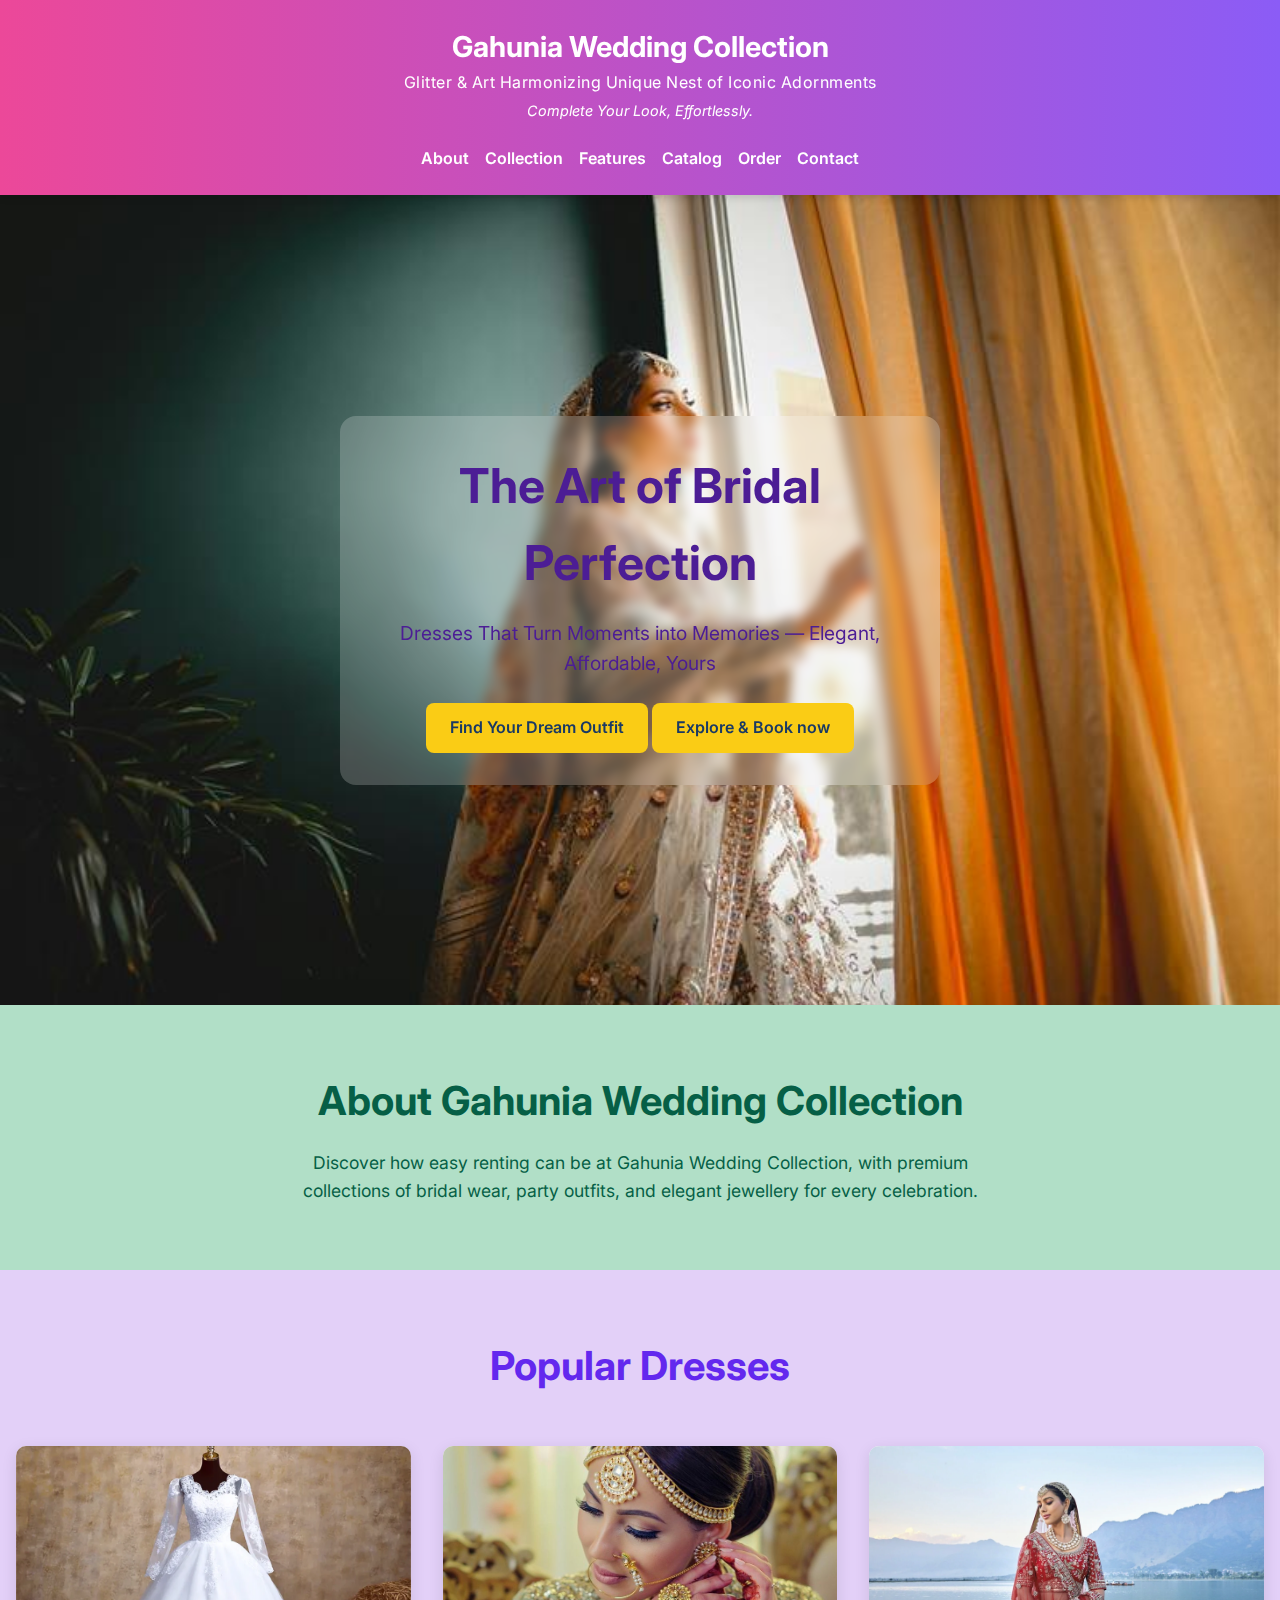
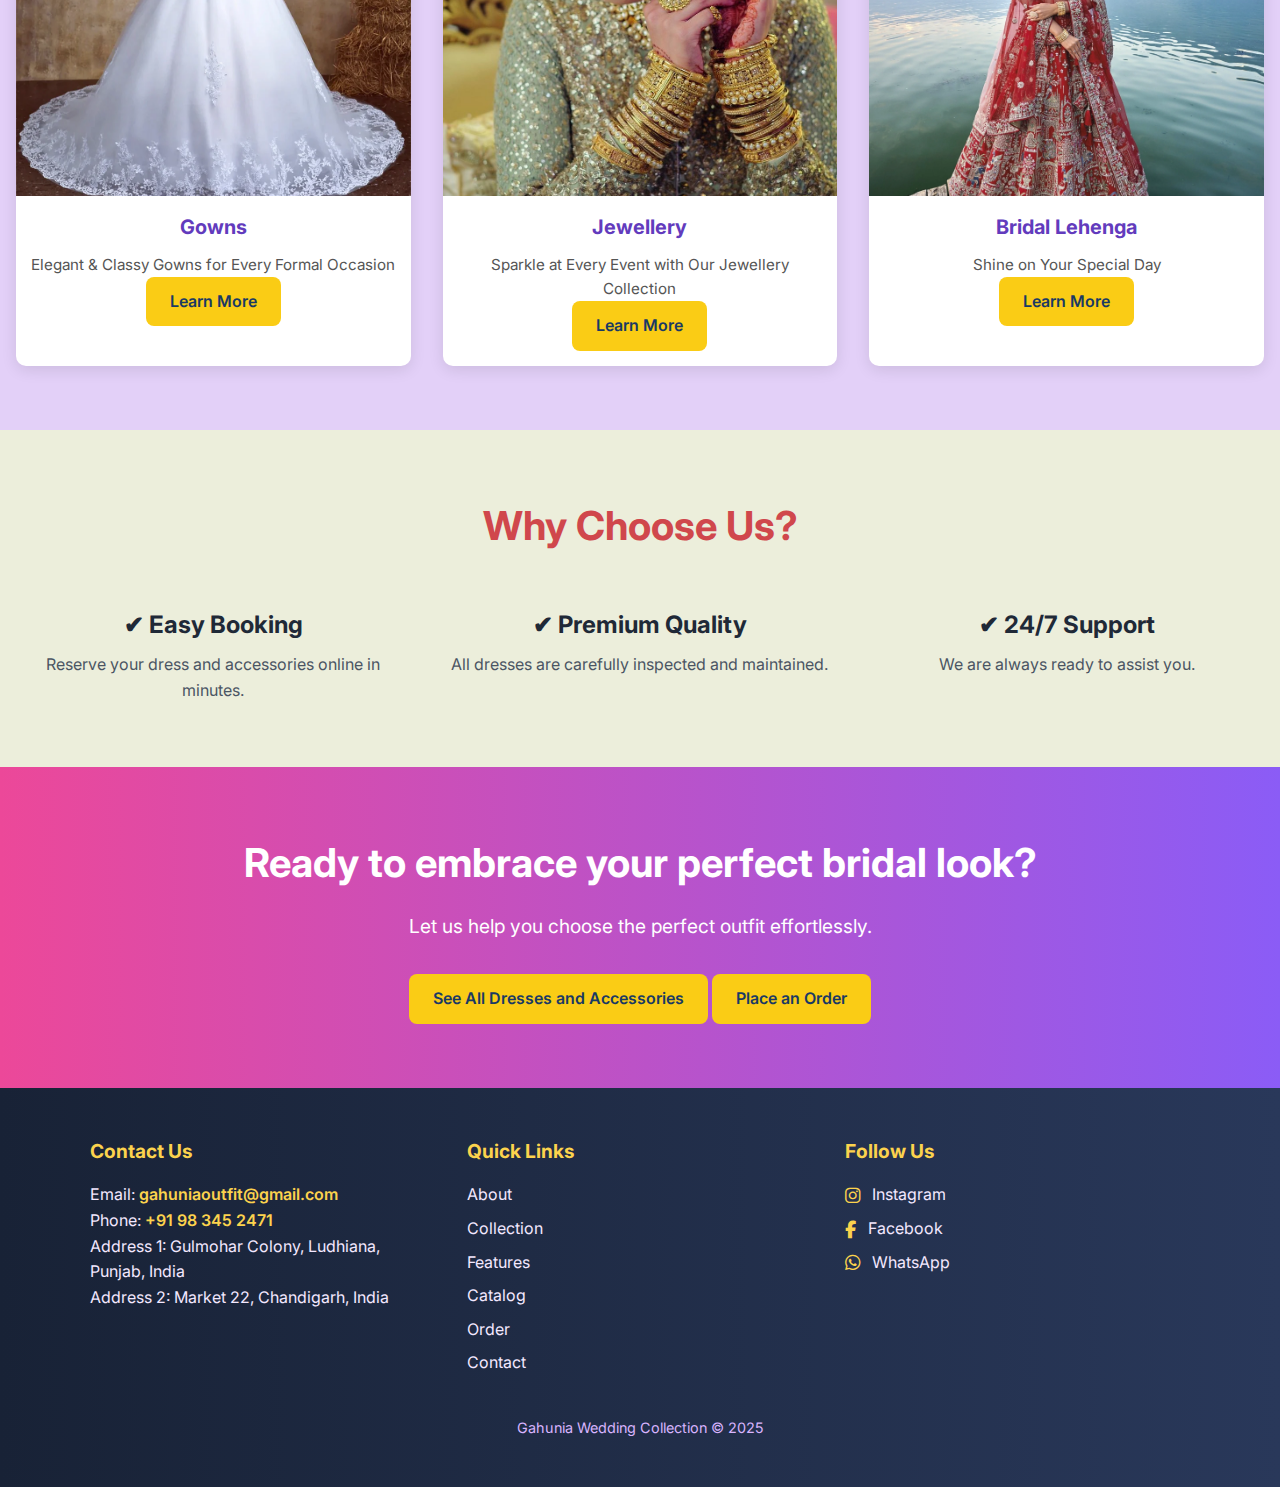
<file: index.html>
<!DOCTYPE html>
<html lang="en">
<head>
  <!--
  Author: Aarti Saini
  Date: 2025-11-23
  -->
  <meta charset="UTF-8">
  <meta name="viewport" content="width=device-width, initial-scale=1.0">
  <meta name="description" content="Premium bridal lehengas, gowns, and jewellery rentals. Elegant, affordable, effortless.">
  <title>Gahunia – Premium Lehengas, Gowns & Jewellery Rentals</title>
  <link rel="stylesheet" href="style.css">
  <link rel="stylesheet" href="https://cdnjs.cloudflare.com/ajax/libs/font-awesome/6.5.0/css/all.min.css">
  <link href="https://fonts.googleapis.com/css2?family=Inter:wght@400;600&family=Playfair+Display:wght@700&display=swap" rel="stylesheet">
</head>
<body>
 
<header>
  <div class="container header-container">
    <div class="logo-block">
      <h1 class="logo">Gahunia Wedding Collection</h1>
      <p class="full-form">Glitter & Art Harmonizing Unique Nest of Iconic Adornments</p>
      <p class="tagline">Complete Your Look, Effortlessly.</p>
    </div>

    <nav class="nav">
      <a href="#about">About</a>
      <a href="#collection">Collection</a>
      <a href="#features">Features</a>
      <a href="catalog.html">Catalog</a>   
      <a href="order.html">Order</a>
      <a href="#contact">Contact</a>
    </nav>
  </div>
</header>

<main>
  <section class="hero">
    <div class="overlay">
      <h2>The Art of Bridal Perfection</h2>
      <p>Dresses That Turn Moments into Memories — Elegant, Affordable, Yours</p>
      <a href="#collection" class="btn-cta">Find Your Dream Outfit</a>
      <a href="catalog.html" class="btn-cta highlight">Explore & Book now</a>
    </div>
  </section>
 
  <section id="about" class="about">
    <h2>About Gahunia Wedding Collection</h2>
    <p>Discover how easy renting can be at Gahunia Wedding Collection, with premium collections of bridal wear, party outfits, and elegant jewellery for every celebration.</p>
  </section>
 
  <section id="collection" class="collection">
    <h2>Popular Dresses</h2>
    <div class="cards">
      <article class="card">
        <img src="images/Gown6.webp" alt="Gowns" loading="lazy">
        <div class="card-content">
          <h3>Gowns</h3>
          <p>Elegant & Classy Gowns for Every Formal Occasion</p>
          <a href="catalog.html#gowns" class="btn-cta">Learn More</a>
        </div>
      </article>
      <article class="card">
         <img src="images/Jewellery.jpg" alt="Jewellery" loading="lazy">
        <div class="card-content">
          <h3>Jewellery</h3>
          <p>Sparkle at Every Event with Our Jewellery Collection</p>
          <a href="catalog.html#jewellery" class="btn-cta">Learn More</a>
        </div>
      </article>
      <article class="card">
        <img src="images/Lehenga6.webp" alt="Bridal Lehenga" loading="lazy">
        <div class="card-content">
          <h3>Bridal Lehenga</h3>
          <p>Shine on Your Special Day</p>
          <a href="catalog.html#lehenga" class="btn-cta">Learn More</a>
        </div>
      </article>
    </div>
  </section>
 
  <section id="features" class="features">
    <h2>Why Choose Us?</h2>
    <div class="features-grid">
      <div class="feature">
        <h3>✔ Easy Booking</h3>
        <p>Reserve your dress and accessories online in minutes.</p>
      </div>
      <div class="feature">
        <h3>✔ Premium Quality</h3>
        <p>All dresses are carefully inspected and maintained.</p>
      </div>
      <div class="feature">
        <h3>✔ 24/7 Support</h3>
        <p>We are always ready to assist you.</p>
      </div>
    </div>
  </section>
 
  <div class="cta-group">
    <section class="cta">
      <h2>Ready to embrace your perfect bridal look? </h2>
      <p>Let us help you choose the perfect outfit effortlessly.</p>
      <a href="catalog.html" class="btn-cta">See All Dresses and Accessories</a>
      <a href="order.html" class="btn-cta">Place an Order</a>
    </section>
  </div>
</main>
 
<footer id="contact">
  <div class="footer-container">
    <div class="footer-section">
      <h3>Contact Us</h3>
      <p>Email: <a href="mailto:gahuniaoutfit@gmail.com">gahuniaoutfit@gmail.com</a></p>
      <p>Phone: <a href="tel:+91983452471">+91 98 345 2471</a></p>
      <p>Address 1: Gulmohar Colony, Ludhiana, Punjab, India</p>
      <p>Address 2: Market 22, Chandigarh, India</p>
    </div>

    <div class="footer-section">
      <h3>Quick Links</h3>
      <ul class="footer-links">
        <li><a href="#about">About</a></li>
        <li><a href="#collection">Collection</a></li>
        <li><a href="#features">Features</a></li>
        <li><a href="catalog.html">Catalog</a></li>
        <li><a href="order.html">Order</a></li>
        <li><a href="#contact">Contact</a></li>
      </ul>
    </div>

    <div class="footer-section">
      <h3>Follow Us</h3>
      <ul class="social">
        <li><a href="#"><i class="fab fa-instagram"></i> Instagram</a></li>
        <li><a href="#"><i class="fab fa-facebook-f"></i> Facebook</a></li>
        <li><a href="#"><i class="fab fa-whatsapp"></i> WhatsApp</a></li>
      </ul>
    </div>
  </div>
  <p class="legal">Gahunia Wedding Collection © 2025</p>
</footer>
</body>
</html>
</file>
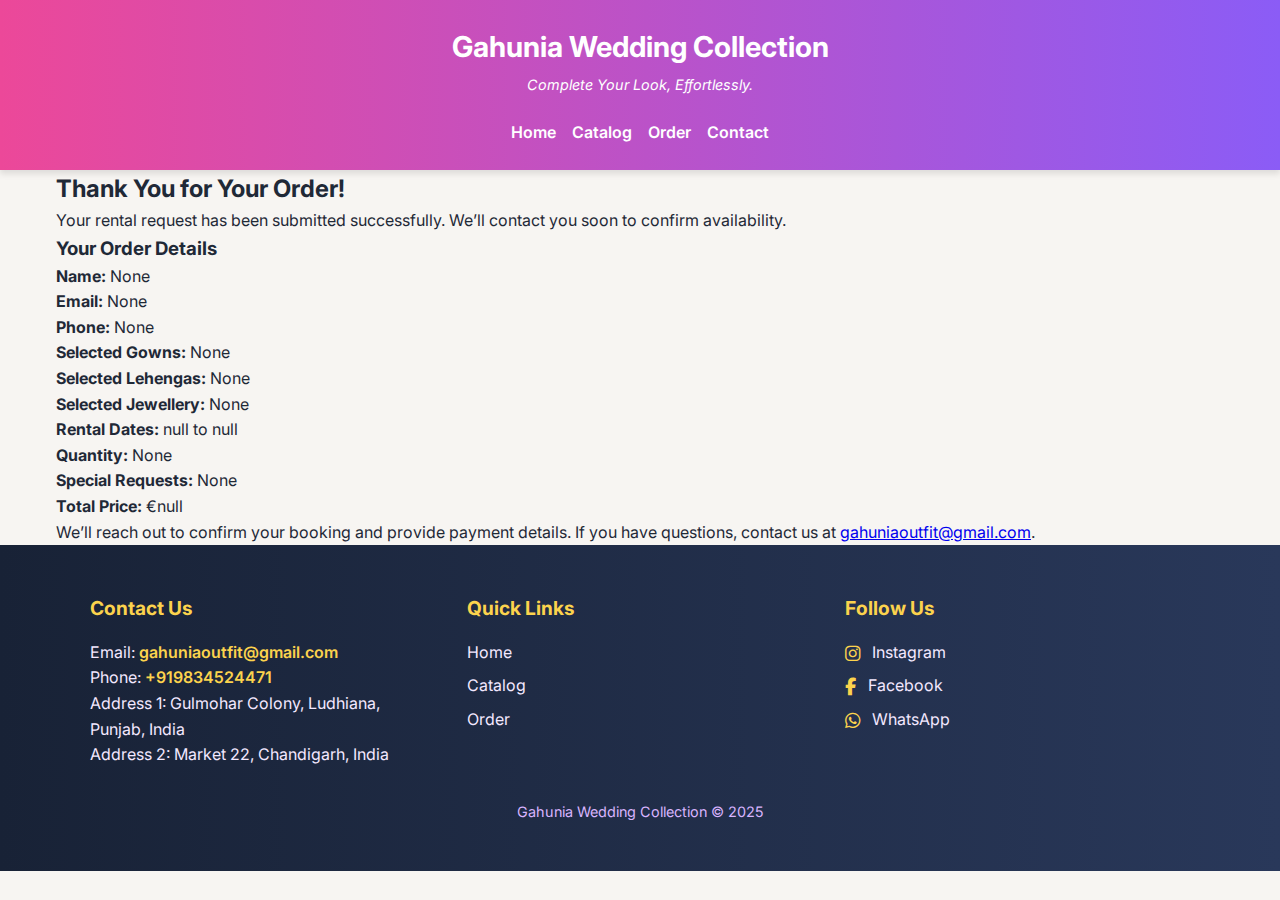
<file: thanks.html>
<!DOCTYPE html>
<html lang="en">
<head>
  <!--
  Author: Aarti Saini
  Date: 2025-11-23
  -->
  <meta charset="UTF-8">
  <meta name="viewport" content="width=device-width, initial-scale=1.0">
  <title>Order Confirmation – Gahunia Wedding Collection</title>
  <link rel="stylesheet" href="style.css">
  <link rel="stylesheet" href="https://cdnjs.cloudflare.com/ajax/libs/font-awesome/6.5.0/css/all.min.css">
  <link href="https://fonts.googleapis.com/css2?family=Inter:wght@400;600&family=Playfair+Display:wght@700&display=swap" rel="stylesheet">
</head>
<body>

<header>
  <div class="container header-container">
    <div class="logo-block">
      <h1 class="logo">Gahunia Wedding Collection</h1>
      <p class="tagline">Complete Your Look, Effortlessly.</p>
    </div>
    <nav class="nav">
      <a href="index.html">Home</a>
      <a href="catalog.html">Catalog</a>
      <a href="order.html">Order</a>
      <a href="#contact">Contact</a>
    </nav>
  </div>
</header>

<main class="container">
  <section id="confirmation">
    <h2>Thank You for Your Order!</h2>
    <p>Your rental request has been submitted successfully. We’ll contact you soon to confirm availability.</p>
  </section>

  <section class="confirmation-card">
    <h3>Your Order Details</h3>
    <p><strong>Name:</strong> <span id="nameConfirm"></span></p>
    <p><strong>Email:</strong> <span id="emailConfirm"></span></p>
    <p><strong>Phone:</strong> <span id="phoneConfirm"></span></p>
    <p><strong>Selected Gowns:</strong> <span id="gownsConfirm"></span></p>
    <p><strong>Selected Lehengas:</strong> <span id="lehengasConfirm"></span></p>
    <p><strong>Selected Jewellery:</strong> <span id="jewelleryConfirm"></span></p>
    <p><strong>Rental Dates:</strong> <span id="datesConfirm"></span></p>
    <p><strong>Quantity:</strong> <span id="quantityConfirm"></span></p>
    <p><strong>Special Requests:</strong> <span id="messageConfirm"></span></p>
    <p class="total"><strong>Total Price:</strong> <span id="totalPriceConfirm"></span></p>
  </section>

  <div class="note">
    <p>We’ll reach out to confirm your booking and provide payment details. If you have questions, contact us at <a href="mailto:gahuniaoutfit@gmail.com">gahuniaoutfit@gmail.com</a>.</p>
  </div>
</main>

<footer id="contact">
  <div class="footer-container">
    <div class="footer-section">
      <h3>Contact Us</h3>
      <p>Email: <a href="mailto:gahuniaoutfit@gmail.com">gahuniaoutfit@gmail.com</a></p>
      <p>Phone: <a href="tel:+91983452471">+919834524471</a></p>
      <p>Address 1: Gulmohar Colony, Ludhiana, Punjab, India</p>
      <p>Address 2: Market 22, Chandigarh, India</p>
    </div>

    <div class="footer-section">
      <h3>Quick Links</h3>
      <ul class="footer-links">
        <li><a href="index.html">Home</a></li>
        <li><a href="catalog.html">Catalog</a></li>
        <li><a href="order.html">Order</a></li>
      </ul>
    </div>

    <div class="footer-section">
      <h3>Follow Us</h3>
      <ul class="social">
        <li><a href="#"><i class="fab fa-instagram"></i> Instagram</a></li>
        <li><a href="#"><i class="fab fa-facebook-f"></i> Facebook</a></li>
        <li><a href="#"><i class="fab fa-whatsapp"></i> WhatsApp</a></li>
      </ul>
    </div>
  </div>
  <p class="legal">Gahunia Wedding Collection © 2025</p>
</footer>

<script>
document.addEventListener("DOMContentLoaded", function() {
  const params = new URLSearchParams(window.location.search);

  const setText = (id, value) => {
    document.getElementById(id).textContent = value || "None";
  };

  setText("nameConfirm", params.get("fullname"));
  setText("emailConfirm", params.get("email"));
  setText("phoneConfirm", params.get("phone"));
  setText("gownsConfirm", params.getAll("gowns[]").join(", "));
  setText("lehengasConfirm", params.getAll("lehengas[]").join(", "));
  setText("jewelleryConfirm", params.getAll("jewellery[]").join(", "));
  setText("datesConfirm", params.get("start") + " to " + params.get("end"));
  setText("quantityConfirm", params.get("quantity"));
  setText("messageConfirm", params.get("message"));
  setText("totalPriceConfirm", "€" + params.get("totalHidden"));
});
</script>

</body>
</html>
</file>
<file: style.css>
/*
Author: Aarti Saini
Date: 2025-11-23
*/
                      
* {
  margin: 0;
  padding: 0;
  box-sizing: border-box;
}

html {
  scroll-behavior: smooth;
}

body {
  font-family: 'Inter', 'Arial', sans-serif;
  line-height: 1.6;
  color: #1F2937;
  background-color: #F7F5F2;
  transition: background-color 0.3s ease, color 0.3s ease;
}

section {
  scroll-margin-top: 120px;
  animation: fadeIn 1s ease-in;
}

@keyframes fadeIn {
  from { opacity: 0; transform: translateY(20px); }
  to { opacity: 1; transform: translateY(0); }
}

/* Layout */
.container {
  max-width: 1200px;
  margin: 0 auto;
  padding: 0 1rem;
}

/* Header */
header {
  background: linear-gradient(to right, #ec4899, #8b5cf6);
  color: #fff;
  padding: 1.5rem 0;
  position: sticky;
  top: 0;
  z-index: 1000;
  box-shadow: 0 4px 6px rgba(0,0,0,0.1);
  text-align: center;
}

.logo-block {
  margin-bottom: 1.5rem;
}
.logo {
  font-size: 1.8rem;
  font-weight: bold;
}
.full-form {
  font-size: 1rem;
  letter-spacing: 0.5px;
}
.tagline {
  font-size: 0.9rem;
  font-style: italic;
  margin-top: 3px;
}

/* Navigation */
.nav {
  display: flex;
  justify-content: center;
  flex-wrap: wrap;
  gap: 1rem;
}
.nav a {
  color: #fff;
  text-decoration: none;
  font-weight: 600;
  transition: color 0.3s;
}
.nav a:hover {
  color: #facc15;
}

/* Hero */
.hero {
  height: 90vh;
  background: url('images/header-bg.jpg') center/cover no-repeat;
  display: flex;
  align-items: center;
  justify-content: center;
}
.hero .overlay {
  background: rgba(255, 255, 255, 0.2);
  backdrop-filter: blur(6px);
  padding: 2rem;
  border-radius: 1rem;
  text-align: center;
  color: #4c1d95;
  max-width: 600px;
}
.hero h2 {
  font-size: 3rem;
  margin-bottom: 1rem;
}
.hero p {
  font-size: 1.2rem;
  margin-bottom: 1.5rem;
}

/* Buttons */
button,
.btn-cta,
.cta a,
.card-content a {
  background: #facc15;
  color: #193964;
  padding: 0.75rem 1.5rem;
  border-radius: 0.5rem;
  font-weight: 600;
  text-decoration: none;
  border: none;
  cursor: pointer;
  display: inline-block; /* ensures proper spacing like a button */
  transition: all 0.3s ease;
}

button:hover,
.btn-cta:hover,
.cta a:hover,
.card-content a:hover {   
  background: #fbbf24;
  transform: scale(1.05);
}


a:focus,
button:focus {
  outline: 2px dashed #facc15;
  outline-offset: 4px;
}

/* About */
.about {
  background: #b1dfc7;
  padding: 4rem 1rem;
  text-align: center;
}
.about h2 {
  font-size: 2.5rem;
  color: #065f46;
  margin-bottom: 1rem;
}
.about p {
  color: #065f46;
  max-width: 700px;
  margin: 0 auto;
  font-size: 1.1rem;
}

/* Collection */
.collection {
  background: #e3d0f8;
  padding: 4rem 1rem;
  text-align: center;
}
.collection h2 {
  font-size: 2.5rem;
  color: #6328ee;
  margin-bottom: 3rem;
}
.cards {
  display: grid;
  grid-template-columns: repeat(auto-fit, minmax(280px, 1fr));
  gap: 2rem;
}
.card {
  background: #f4ebea;
  border-radius: 1rem;
  overflow: hidden;
  box-shadow: 0 4px 10px rgba(0,0,0,0.1);
  transition: all 0.3s;
}
.card:hover {
  transform: translateY(-5px);
  box-shadow: 0 10px 25px rgba(0,0,0,0.15);
}
.card img {
  width: 100%;
  height: 350px;
  object-fit: cover;
  transition: transform 0.3s;
}
.card:hover img {
  transform: scale(1.05);
}
.card-content {
  padding: 1.5rem;
}
.card-content h3 {
  font-size: 1.5rem;
  margin-bottom: 0.5rem;
  color: #623bbd;
}
.card-content p {
  color: #4B5563;
  margin-bottom: 1rem;
}

/* Features */
.features {
  background: #eceedb;
  padding: 4rem 1rem;
}
.features h2 {
  font-size: 2.5rem;
  margin-bottom: 3rem;
  text-align: center;
  color: #d0474c;
}
.features-grid {
  display: grid;
  grid-template-columns: repeat(auto-fit, minmax(250px, 1fr));
  gap: 2rem;
  text-align: center;
}
.feature h3 {
  font-size: 1.5rem;
  margin-bottom: 0.5rem;
}
.feature p {
  color: #4B5563;
}

/* CTA */
.cta {
  background: linear-gradient(to right, #ec4899, #8b5cf6);
  color: #fff;
  text-align: center;
  padding: 4rem 1rem;
}
.cta h2 {
  font-size: 2.5rem;
  margin-bottom: 1rem;
}
.cta p {
  margin-bottom: 2rem;
  font-size: 1.2rem;
}


/* Footer */
footer {
  background: linear-gradient(to right, #182236, #29385a);
  color: #f3e8ff;
  padding: 3rem 1rem;
}
.footer-container {
  max-width: 1100px;
  margin: 0 auto;
  display: grid;
  grid-template-columns: repeat(auto-fit, minmax(250px, 1fr));
  gap: 2rem;
}
.footer-section h3 {
  margin-bottom: 1rem;
  font-size: 1.2rem;
  color: #fcd34d;
}
.footer-links,
.social {
  list-style: none;
  padding: 0;
}
.footer-links li,
.social li {
  margin-bottom: 0.5rem;
}
.footer-section a[href^="mailto"],
.footer-section a[href^="tel"] {
  color: #fcd34d;       /* golden yellow */
  font-weight: 600;     /* make them bolder */
  text-decoration: none;
  transition: color 0.3s;
}

.footer-section a[href^="mailto"]:hover,
.footer-section a[href^="tel"]:hover {
  color: #fbbf24;       /* brighter gold on hover */
  text-decoration: underline;
}
.footer-links a,
.social a {
  color: #f3e8ff;
  text-decoration: none;
  transition: color 0.3s;
}
.footer-links a:hover,
.social a:hover {
  color: #fbbf24;
}
.social i {
  margin-right: 8px;
  font-size: 1.1rem;
  vertical-align: middle;
  color: #fcd34d;
}
.legal {
  margin-top: 2rem;
  color: #d8b4fe;
  font-size: 0.9rem;
  text-align: center;
}
/* Mobile view */
@media (max-width: 500px) 
{     
  .about p  {
    color: #decfee;
  }
 
  .features p,
  .collection p {
    color: #d9dbdc;
  }
  /* hero headings */
  .hero h2 {
    font-size: 2rem;
  }

  /* section headings */
  .collection h2,
  .about h2,
  .features h2,
  .cta h2 {
    font-size: 2rem;
  }

  /* Adjust hero height for mobile */
  .hero {
    min-height: 70vh;
    padding: 2rem 1rem;
  }

  .footer-grid {
    grid-template-columns: 1fr;
    text-align: center;
  }
   section {
    scroll-margin-top: 80px; 
  }
  /* tablet and small desktops */
@media (min-width: 501px) and (max-width: 992px) {
  .about p  {
    color: #b794f4;
  }
 
  .features p,
  .collection p {
    color: #c4b5fd;
  }
}


/* Dark Mode */
@media (prefers-color-scheme: dark) {
  body {
    background-color: #1a1a1a;
    color: #f3e8ff;
  }
  header {
    background: linear-gradient(to right, #4c1d95, #7e22ce);
  }
  .hero .overlay {
    background: rgba(0,0,0,0.5);
    color: #f3e8ff;
  }
  .card {
    background-color: #2a2a2a;
    color: #f3e8ff;
  }
  .card-content h3 {
    color: #d8b4fe;
  }
  .about, .collection, .features {
    background: #1f1f1f;
  }
  .about h2, .collection h2, .features h2 {
    color: #ecc115;
    
  }
  footer {
    background: #0f172a;
  }
}
}
/* ---------- Catalog Page Styles ---------- */
/* --- CATALOG PAGE STYLES --- */

/* Catalog Intro Section */
.catalog-intro {
  background: #F7F5F2; /* same as body for consistency */
  padding: 4rem 1rem;
  text-align: center;
}
.catalog-intro h2 {
  font-size: 2.5rem;
  color: #4c1d95; /* match landing page heading color */
  margin-bottom: 1rem;
  font-family: 'Playfair Display', serif;
}
.catalog-intro p {
  max-width: 700px;
  margin: 0 auto;
  font-size: 1.2rem;
  color: #1F2937;
}

/* Catalog Grid Section */
.catalog-grid {
  padding: 4rem 1rem;
  background: #e3d0f8; /* subtle purple as section bg, like landing page collection */
}
.catalog-grid h2 {
  text-align: center;
  font-size: 2.5rem;
  color: #6328ee; /* same as landing page section headings */
  margin-bottom: 3rem;
  font-family: 'Playfair Display', serif;
}

/* Cards grid */
.cards {
  display: grid;
  grid-template-columns: 1fr;
  gap: 2rem;
}
@media (min-width: 600px) {
  .cards { grid-template-columns: repeat(2, 1fr); }
}
@media (min-width: 900px) {
  .cards { grid-template-columns: repeat(3, 1fr); }
}

/* Card styling (reuse landing page .card) */
.card {
  background: #f4ebea; /* same as landing page */
  border-radius: 1rem;
  overflow: hidden;
  box-shadow: 0 4px 10px rgba(0,0,0,0.1);
  transition: all 0.3s;
}
.card:hover {
  transform: translateY(-5px);
  box-shadow: 0 10px 25px rgba(0,0,0,0.15);
}

/* Make images clickable with zoom cursor */
.card a img {
  width: 100%;
  height: 250px; /* same aspect ratio */
  object-fit: cover;
  transition: transform 0.3s;
  cursor: zoom-in; /* indicates click for full image */
}
.card a:hover img {
  transform: scale(1.05);
}

/* Card content */
.card-content {
  padding: 1rem 1.5rem;
}
.card-content h3 {
  font-size: 1.5rem;
  margin-bottom: 0.5rem;
  color: #623bbd; /* same heading color as landing page */
}
.card-content p {
  color: #4B5563;
  margin-bottom: 0.5rem;
}
.card-content .price {
  font-weight: 700;
  color: #b10c43; /* same as landing page price */
}
.catalog-intro {
  position: relative;
  background-image: url("images/example.jpg");
  background-size: cover;
  background-position: center;
  background-repeat: no-repeat;
}

.catalog-intro::before {
  content: "";
  position: absolute;
  inset: 0;

  /* soft dim + soft blur */
  background: rgba(0, 0, 0, 0.09);
  backdrop-filter: blur(4px) brightness(1.18);

  z-index: 0;
}

.catalog-intro > * {
  position: relative;
  z-index: 1;
}
.preview-video {
  width: 80%;             /* responsive width */
  max-width: 360px;       /* won’t exceed this on large screens */
  min-width: 180px;       /* won’t shrink below this on small screens */
  height: auto;           /* maintain aspect ratio */
  border-radius: 12px;    /* rounded corners */
  display: block;         /* allows centering */
  margin: 0 auto;         /* centers video horizontally */
}
.catalog-intro figcaption {
  color: white;
}



/* Video Section */
.video-section {
  max-width: 900px;
  margin: 60px auto;
  text-align: center;
  padding: 4rem 1rem;
}
.video-section h2 {
  font-size: 2rem;
  color: #4c1d95;
  margin-bottom: 2rem;
  font-family: 'Playfair Display', serif;
}
.video-section video {
  max-width: 100%;
  border-radius: 12px;
  box-shadow: 0 4px 15px rgba(0,0,0,0.1);
}
/* Video Grid Section */

.video-grid {
  padding: 40px 20px;
  max-width: 1200px;
  margin: auto;
}

.video-grid h2 {
  text-align: center;
  margin-bottom: 30px;
  font-size: 2rem;
}

.grid {
  display: grid;
  grid-template-columns: repeat(3, 1fr); /* 3 columns on large screens */
  gap: 20px;
}

.card {
  background: #fff;
  border-radius: 10px;
  overflow: hidden;
  box-shadow: 0 4px 15px rgba(0,0,0,0.1);
  display: flex;
  flex-direction: column;
}

.card video {
  width: 100%;
  border-radius: 10px 10px 0 0;
}

.card-content {
  padding: 15px;
}

.card-content h3 {
  margin: 0 0 10px;
  font-size: 1.25rem;
}

.card-content p {
  margin: 0;
  color: #555;
  font-size: 0.95rem;
}

/* Responsive adjustments */
@media screen and (max-width: 992px) {
  .grid {
    grid-template-columns: repeat(2, 1fr); /* 2 columns for tablets */
  }
}

@media screen and (max-width: 600px) {
  .grid {
    grid-template-columns: 1fr; /* 1 column for phones */
  }
}

/* Mobile view */
@media (max-width: 500px) {
  .footer-container {
    grid-template-columns: 1fr;
    text-align: center;
  }
}   
/* ---------- Order Form Styles ---------- */
.order-form {
  background: #f1dcd9; /* soft neutral background */
  padding: 2rem;
  border-radius: 1rem;
  box-shadow: 0 4px 12px rgba(0,0,0,0.1);
  max-width: 700px;
  margin: 2rem auto;
}

.order-form fieldset {
  border: none;
  margin-bottom: 2rem;
}

.order-form legend {
  font-size: 1.3rem;
  font-weight: 600;
  color: #4c1d95; /* purple accent */
  margin-bottom: 1rem;
}

.order-form label {
  display: block;
  margin-bottom: 0.5rem;
  font-weight: 600;
  color: #1F2937;
}

.order-form input,
.order-form select,
.order-form textarea {
  width: 100%;
  padding: 0.75rem;
  border: 1px solid #98b1d5;
  border-radius: 0.5rem;
  font-size: 1rem;
  margin-bottom: 1rem;
  transition: border-color 0.3s, box-shadow 0.3s;
}

.order-form input:focus,
.order-form select:focus,
.order-form textarea:focus {
  border-color: #8b5cf6;
  box-shadow: 0 0 0 3px rgba(139, 92, 246, 0.3);
  outline: none;
}

.order-form textarea {
  resize: vertical;
}

.order-form input[type="checkbox"] {
  width: auto;
  margin-right: 0.5rem;
}

.order-form button {
  background: #facc15;
  color: #193964;
  padding: 0.75rem 1.5rem;
  border-radius: 0.5rem;
  font-weight: 600;
  border: none;
  cursor: pointer;
  transition: all 0.3s ease;
}

.order-form button:hover {
  background: #fbbf24;
  transform: scale(1.05);
}

/* Error message styling */
.order-form .error {
  color: #dc2626;
  font-size: 0.9rem;
  margin-top: -0.5rem;
  margin-bottom: 1rem;
}

/* Responsive adjustments */
@media (max-width: 600px) {
  .order-form {
    padding: 1.5rem;
  }
  .order-form legend {
    font-size: 1.1rem;
  }
}
</file>
